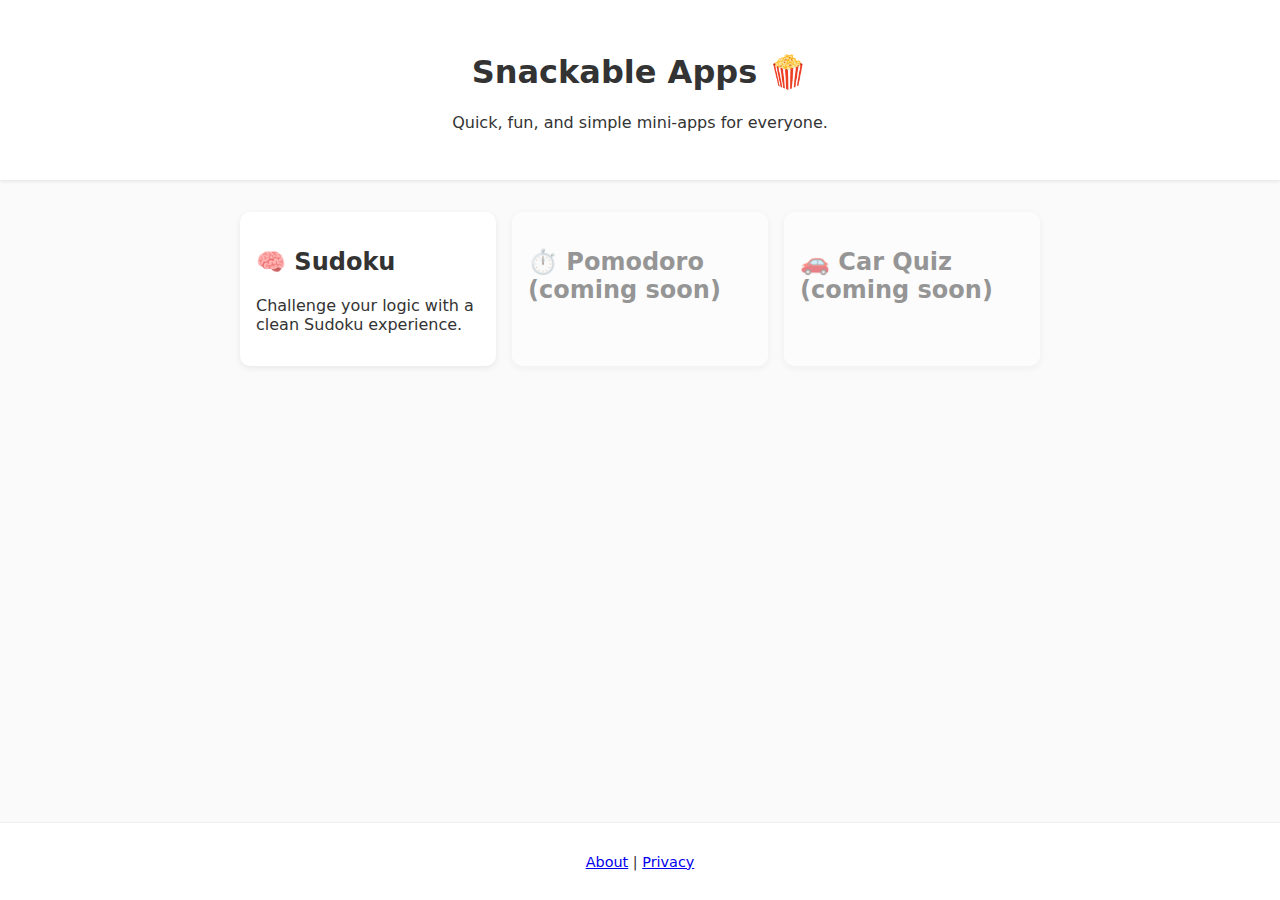
<file: index.html>
<!DOCTYPE html>
<html lang="en">
<head>
  <meta charset="UTF-8" />
  <meta name="viewport" content="width=device-width, initial-scale=1.0" />
  <title>Snackable Apps 🍿</title>
  <link rel="icon" type="image/svg+xml" href="data:image/svg+xml,<svg xmlns=%22http://www.w3.org/2000/svg%22 viewBox=%220 0 100 100%22><text y=%22.9em%22 font-size=%2290%22>🍿</text></svg>">
  <link rel="stylesheet" href="css/style.css" />

  <!-- GA4 -->
  <script async src="https://www.googletagmanager.com/gtag/js?id=G-MKPC7JY0E7"></script>
  <script>
    window.dataLayer = window.dataLayer || [];
    function gtag(){dataLayer.push(arguments);}
    gtag('js', new Date());
    gtag('config', 'G-MKPC7JY0E7');
  </script>

  <!-- AdSense -->
  <script async src="https://pagead2.googlesyndication.com/pagead/js/adsbygoogle.js?client=ca-pub-4490023750698733"
     crossorigin="anonymous"></script>
</head>
<body>
  <header>
    <h1>Snackable Apps 🍿</h1>
    <p>Quick, fun, and simple mini-apps for everyone.</p>
  </header>

  <main>
    <div class="app-grid">
      <a href="sudoku.html" class="app-card">
        <h2>🧠 Sudoku</h2>
        <p>Challenge your logic with a clean Sudoku experience.</p>
      </a>
      <a href="#" class="app-card disabled">
        <h2>⏱️ Pomodoro (coming soon)</h2>
      </a>
      <a href="#" class="app-card disabled">
        <h2>🚗 Car Quiz (coming soon)</h2>
      </a>
    </div>

    <!-- Bottom banner ad -->
    <div id="ad-banner">
      <ins class="adsbygoogle"
           style="display:block; height:90px;"
           data-ad-client="ca-pub-4490023750698733"
           data-ad-slot="9922848476"
           data-ad-format="auto"
           data-full-width-responsive="true"></ins>
    </div>
  </main>

  <footer>
    <p>
      <a href="about.html">About</a> |
      <a href="privacy.html">Privacy</a>
    </p>
  </footer>

  <script>
    (adsbygoogle = window.adsbygoogle || []).push({});
    if(typeof gtag === 'function') gtag('event','ad_impression',{location:'menu_bottom'});
  </script>
</body>
</html>
</file>
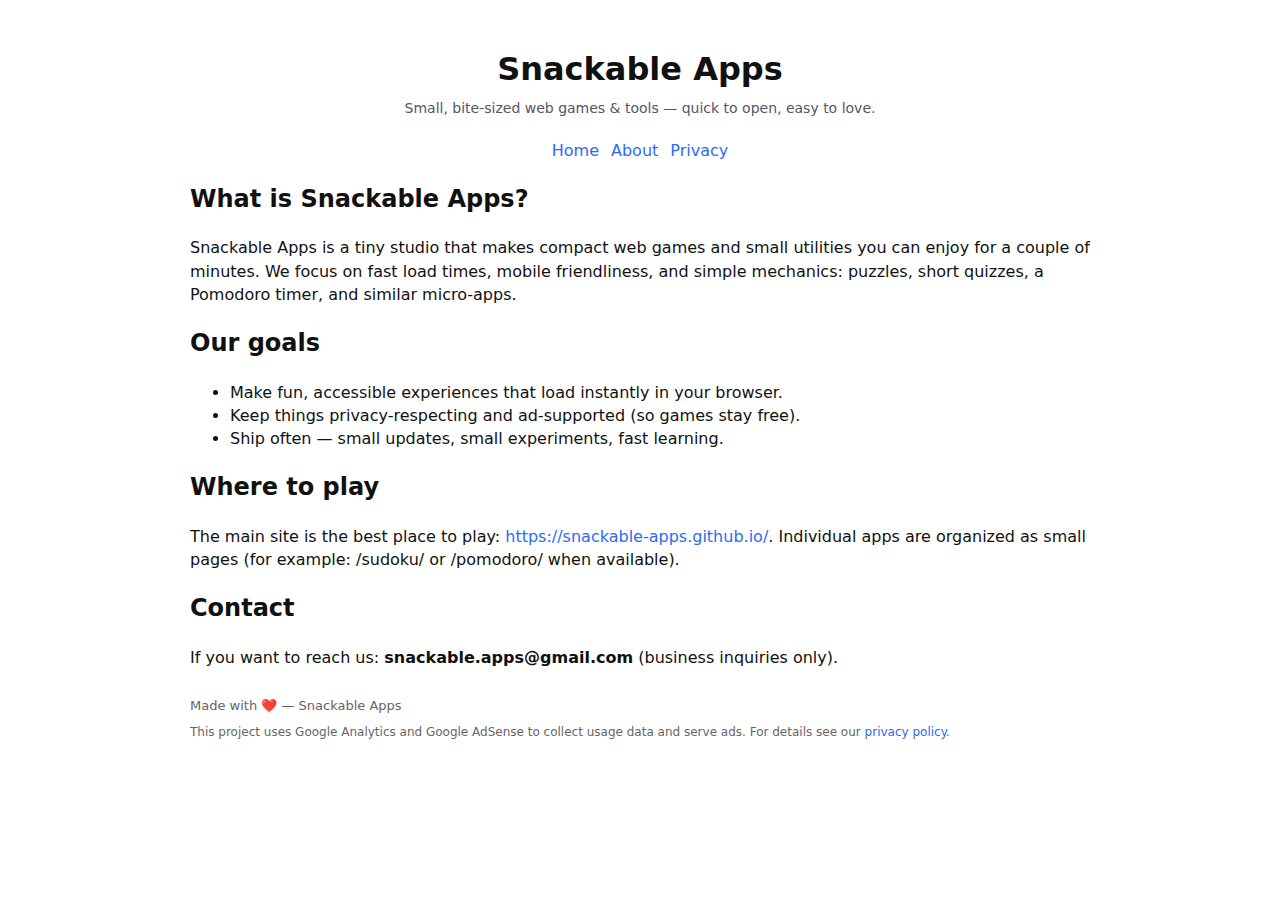
<file: about.html>
<!doctype html>
<html lang="en">
<head>
  <meta charset="utf-8" />
  <meta name="viewport" content="width=device-width,initial-scale=1" />
  <title>About — Snackable Apps</title>
  <link rel="icon" type="image/svg+xml" href="data:image/svg+xml,<svg xmlns=%22http://www.w3.org/2000/svg%22 viewBox=%220 0 100 100%22><text y=%22.9em%22 font-size=%2290%22>🍿</text></svg>">
  <style>
    body{font-family:system-ui,Segoe UI,Roboto,Arial,sans-serif;max-width:900px;margin:28px auto;padding:18px;color:#111;line-height:1.45}
    header{display:flex;flex-direction:column;align-items:center;gap:6px}
    h1{margin:0}
    a{color:#2b6bf6;text-decoration:none}
    a:hover{text-decoration:underline}
    .meta{color:#556;font-size:14px}
    nav{margin-top:14px;display:flex;gap:12px;flex-wrap:wrap}
    section{margin-top:18px}
    footer{margin-top:28px;color:#666;font-size:13px}
  </style>
</head>
<body>
  <header>
    <h1>Snackable Apps</h1>
    <div class="meta">Small, bite-sized web games & tools — quick to open, easy to love.</div>
    <nav>
      <a href="/">Home</a>
      <a href="/about.html">About</a>
      <a href="/privacy.html">Privacy</a>
    </nav>
  </header>

  <section>
    <h2>What is Snackable Apps?</h2>
    <p>Snackable Apps is a tiny studio that makes compact web games and small utilities you can enjoy for a couple of minutes. We focus on fast load times, mobile friendliness, and simple mechanics: puzzles, short quizzes, a Pomodoro timer, and similar micro-apps.</p>
  </section>

  <section>
    <h2>Our goals</h2>
    <ul>
      <li>Make fun, accessible experiences that load instantly in your browser.</li>
      <li>Keep things privacy-respecting and ad-supported (so games stay free).</li>
      <li>Ship often — small updates, small experiments, fast learning.</li>
    </ul>
  </section>

  <section>
    <h2>Where to play</h2>
    <p>The main site is the best place to play: <a href="/">https://snackable-apps.github.io/</a>. Individual apps are organized as small pages (for example: /sudoku/ or /pomodoro/ when available).</p>
  </section>

  <section>
    <h2>Contact</h2>
    <p>If you want to reach us: <strong>snackable.apps@gmail.com</strong> (business inquiries only).</p>
  </section>

  <footer>
    <div>Made with ❤️ — Snackable Apps</div>
    <div style="margin-top:8px;font-size:12px;color:#666">This project uses Google Analytics and Google AdSense to collect usage data and serve ads. For details see our <a href="/privacy.html">privacy policy</a>.</div>
  </footer>
</body>
</html>
</file>
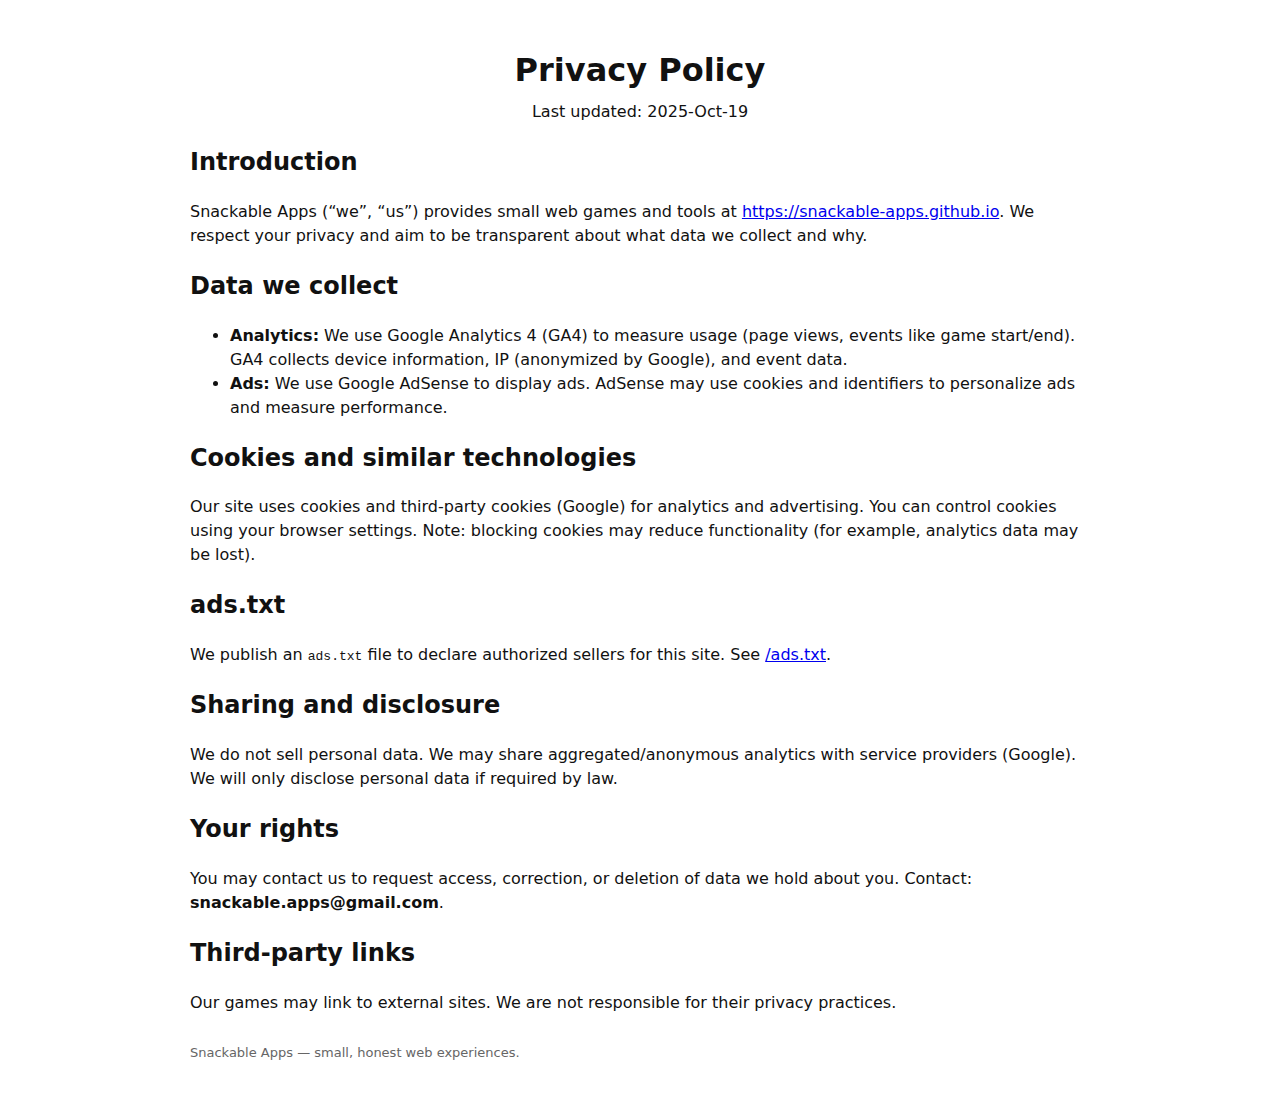
<file: privacy.html>
<!doctype html>
<html lang="en">
<head>
  <meta charset="utf-8" />
  <meta name="viewport" content="width=device-width,initial-scale=1" />
  <title>Privacy Policy — Snackable Apps</title>
  <link rel="icon" type="image/svg+xml" href="data:image/svg+xml,<svg xmlns=%22http://www.w3.org/2000/svg%22 viewBox=%220 0 100 100%22><text y=%22.9em%22 font-size=%2290%22>🍿</text></svg>">
  <style>
    body{font-family:system-ui,Segoe UI,Roboto,Arial,sans-serif;max-width:900px;margin:28px auto;padding:18px;color:#111;line-height:1.5}
    header{display:flex;flex-direction:column;align-items:center;gap:6px}
    h1{margin:0}
    p.small{font-size:13px;color:#555}
    section{margin-top:18px}
    footer{margin-top:28px;color:#666;font-size:13px}
  </style>
</head>
<body>
  <header>
    <h1>Privacy Policy</h1>
    <div class="small">Last updated: 2025-Oct-19<!-- insert date --> </div>
  </header>

  <section>
    <h2>Introduction</h2>
    <p>Snackable Apps (“we”, “us”) provides small web games and tools at <a href="/">https://snackable-apps.github.io</a>. We respect your privacy and aim to be transparent about what data we collect and why.</p>
  </section>

  <section>
    <h2>Data we collect</h2>
    <ul>
      <li><strong>Analytics:</strong> We use Google Analytics 4 (GA4) to measure usage (page views, events like game start/end). GA4 collects device information, IP (anonymized by Google), and event data.</li>
      <li><strong>Ads:</strong> We use Google AdSense to display ads. AdSense may use cookies and identifiers to personalize ads and measure performance.</li>
    </ul>
  </section>

  <section>
    <h2>Cookies and similar technologies</h2>
    <p>Our site uses cookies and third-party cookies (Google) for analytics and advertising. You can control cookies using your browser settings. Note: blocking cookies may reduce functionality (for example, analytics data may be lost).</p>
  </section>

  <section>
    <h2>ads.txt</h2>
    <p>We publish an <code>ads.txt</code> file to declare authorized sellers for this site. See <a href="/ads.txt">/ads.txt</a>.</p>
  </section>

  <section>
    <h2>Sharing and disclosure</h2>
    <p>We do not sell personal data. We may share aggregated/anonymous analytics with service providers (Google). We will only disclose personal data if required by law.</p>
  </section>

  <section>
    <h2>Your rights</h2>
    <p>You may contact us to request access, correction, or deletion of data we hold about you. Contact: <strong>snackable.apps@gmail.com</strong>.</p>
  </section>

  <section>
    <h2>Third-party links</h2>
    <p>Our games may link to external sites. We are not responsible for their privacy practices.</p>
  </section>

  <footer>
    <div>Snackable Apps — small, honest web experiences.</div>
  </footer>
</body>
</html>
</file>
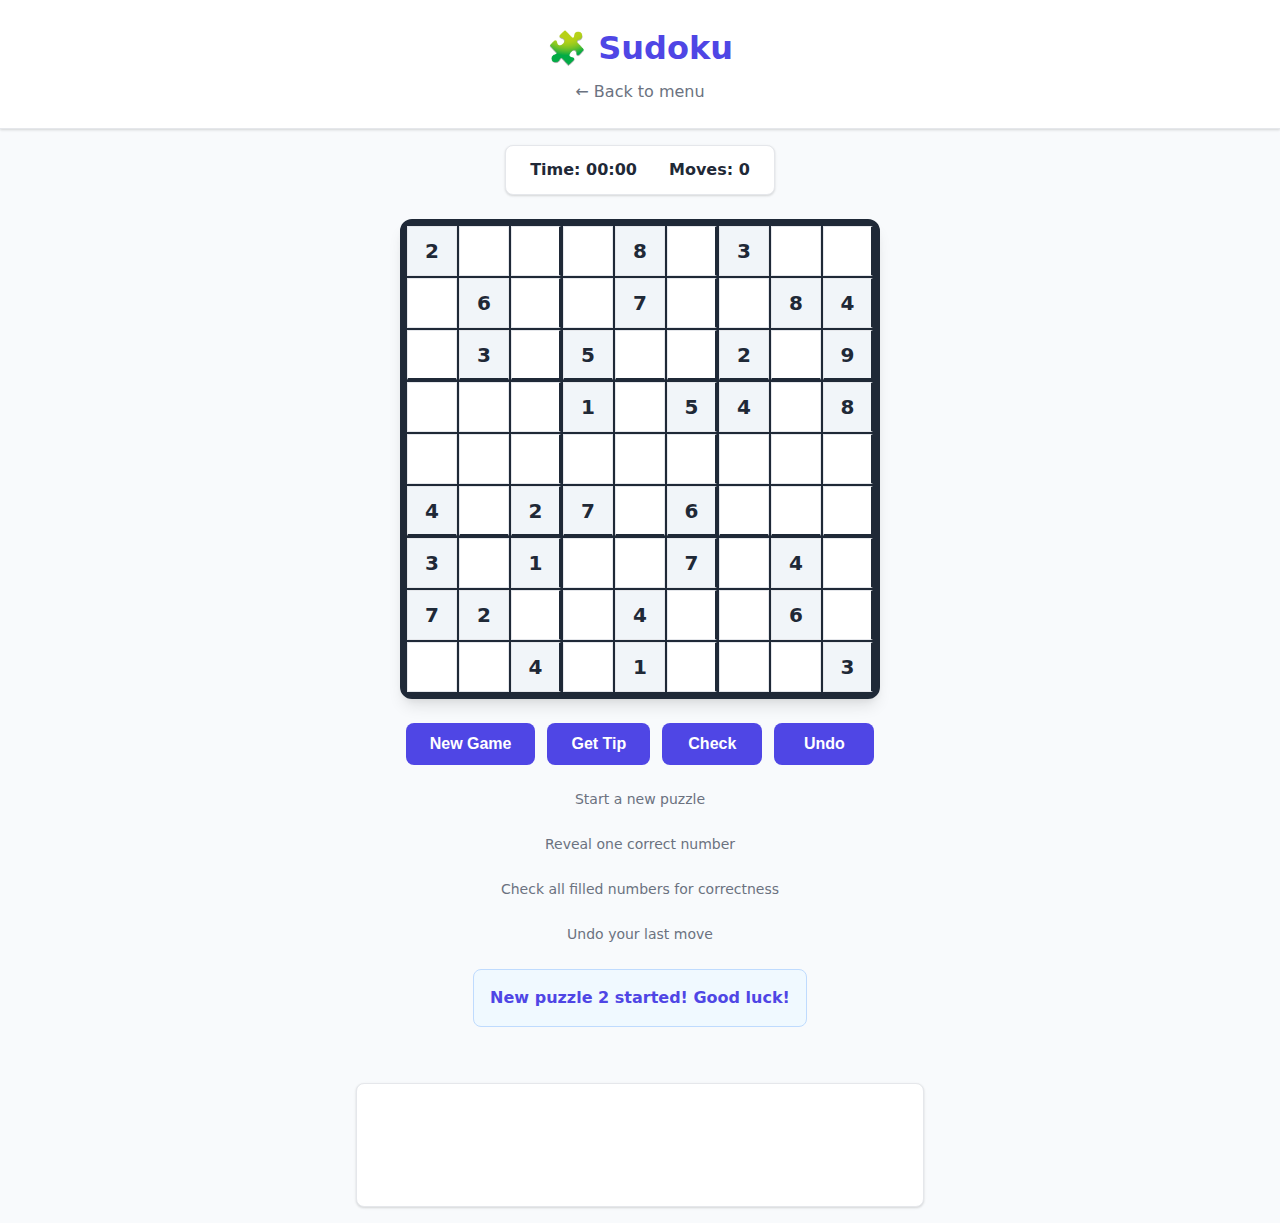
<file: sudoku.html>
<!DOCTYPE html>
<html lang="en">
<head>
  <meta charset="UTF-8" />
  <meta name="viewport" content="width=device-width, initial-scale=1.0" />
  <title>Sudoku | Snackable Apps</title>
  <link rel="icon" type="image/svg+xml" href="data:image/svg+xml,<svg xmlns=%22http://www.w3.org/2000/svg%22 viewBox=%220 0 100 100%22><text y=%22.9em%22 font-size=%2290%22>🍿</text></svg>">
  <link rel="stylesheet" href="css/sudoku.css" />

  <!-- GA4 -->
  <script async src="https://www.googletagmanager.com/gtag/js?id=G-MKPC7JY0E7"></script>
  <script>
    window.dataLayer = window.dataLayer || [];
    function gtag(){dataLayer.push(arguments);}
    gtag('js', new Date());
    gtag('config', 'G-MKPC7JY0E7');
  </script>

  <!-- AdSense -->
  <script async src="https://pagead2.googlesyndication.com/pagead/js/adsbygoogle.js?client=ca-pub-4490023750698733"
     crossorigin="anonymous"></script>
</head>
<body>
  <header>
    <h1>🧩 Sudoku</h1>
    <a href="index.html">← Back to menu</a>
  </header>

  <main>
    <!-- Game Stats -->
    <div class="game-stats" aria-live="polite">
      <span id="timer">Time: 00:00</span>
      <span id="moves">Moves: 0</span>
    </div>

    <!-- Sudoku Board -->
    <div id="sudoku-board" role="grid" aria-label="Sudoku puzzle" tabindex="0"></div>

    <!-- Game Controls -->
    <div class="button-bar" role="group" aria-label="Game controls">
      <button id="new-game" aria-describedby="new-game-help">New Game</button>
      <button id="tip" aria-describedby="tip-help">Get Tip</button>
      <button id="check" aria-describedby="check-help">Check</button>
      <button id="undo" aria-describedby="undo-help">Undo</button>
    </div>

    <!-- Help Text -->
    <div class="help-text" id="new-game-help">Start a new puzzle</div>
    <div class="help-text" id="tip-help">Reveal one correct number</div>
    <div class="help-text" id="check-help">Check all filled numbers for correctness</div>
    <div class="help-text" id="undo-help">Undo your last move</div>

    <!-- Game Status -->
    <div id="game-status" aria-live="polite" class="status-message"></div>

    <!-- Ad -->
    <div id="ad-banner">
      <ins class="adsbygoogle"
           style="display:block; height:90px;"
           data-ad-client="ca-pub-4490023750698733"
           data-ad-slot="9922848476"
           data-ad-format="auto"
           data-full-width-responsive="true"></ins>
    </div>
  </main>

  <script src="js/sudoku.js"></script>
  <script>
    (adsbygoogle = window.adsbygoogle || []).push({});
    if(typeof gtag === 'function') gtag('event','ad_impression',{location:'sudoku_bottom'});
  </script>
</body>
</html>
</file>
<file: css/style.css>
body {
  font-family: system-ui, sans-serif;
  background: #fafafa;
  margin: 0;
  color: #333;
  display: flex;
  flex-direction: column;
  min-height: 100vh;
}

header {
  text-align: center;
  padding: 2rem 1rem;
  background: #fff;
  box-shadow: 0 1px 4px rgba(0,0,0,0.1);
}

main {
  flex: 1;
  display: flex;
  flex-direction: column;
  align-items: center;
  justify-content: space-between;
  padding: 2rem 1rem;
}

.app-grid {
  display: grid;
  gap: 1rem;
  grid-template-columns: repeat(auto-fit, minmax(220px, 1fr));
  width: 100%;
  max-width: 800px;
}

.app-card {
  text-decoration: none;
  color: #333;
  background: white;
  padding: 1rem;
  border-radius: 10px;
  box-shadow: 0 2px 6px rgba(0,0,0,0.08);
  transition: transform 0.1s ease-in;
}
.app-card:hover {
  transform: translateY(-3px);
}
.app-card.disabled {
  opacity: 0.5;
  pointer-events: none;
}

#ad-banner {
  margin-top: 2rem;
  width: 100%;
  text-align: center;
}

footer {
  text-align: center;
  padding: 1rem;
  font-size: 0.9rem;
  background: #fff;
  border-top: 1px solid #eee;
}
</file>
<file: css/sudoku.css>
/* CSS Variables for theming */
:root {
  --primary-color: #4f46e5;
  --primary-hover: #4338ca;
  --success-color: #10b981;
  --warning-color: #f59e0b;
  --error-color: #ef4444;
  --bg-color: #f8fafc;
  --card-bg: #ffffff;
  --text-color: #1f2937;
  --text-muted: #6b7280;
  --border-color: #e5e7eb;
  --border-focus: #4f46e5;
  --shadow: 0 1px 3px 0 rgba(0, 0, 0, 0.1), 0 1px 2px 0 rgba(0, 0, 0, 0.06);
  --shadow-lg: 0 10px 15px -3px rgba(0, 0, 0, 0.1), 0 4px 6px -2px rgba(0, 0, 0, 0.05);
  --cell-size: 50px;
  --cell-size-mobile: 40px;
}

* {
  box-sizing: border-box;
}

body {
  font-family: system-ui, -apple-system, BlinkMacSystemFont, 'Segoe UI', Roboto, sans-serif;
  background: var(--bg-color);
  color: var(--text-color);
  display: flex;
  flex-direction: column;
  align-items: center;
  margin: 0;
  min-height: 100vh;
  line-height: 1.5;
}

header {
  text-align: center;
  padding: 1.5rem 1rem;
  background: var(--card-bg);
  width: 100%;
  box-shadow: var(--shadow);
  border-bottom: 1px solid var(--border-color);
}

header h1 {
  margin: 0 0 0.5rem 0;
  font-size: 2rem;
  font-weight: 700;
  color: var(--primary-color);
}

header a {
  color: var(--text-muted);
  text-decoration: none;
  font-weight: 500;
  transition: color 0.2s ease;
}

header a:hover {
  color: var(--primary-color);
}

main {
  flex: 1;
  width: 100%;
  max-width: 600px;
  padding: 1rem;
  display: flex;
  flex-direction: column;
  align-items: center;
  gap: 1.5rem;
}


.help-text {
  font-size: 0.875rem;
  color: var(--text-muted);
  text-align: center;
}

/* Game Stats */
.game-stats {
  display: flex;
  gap: 2rem;
  justify-content: center;
  font-weight: 600;
  color: var(--text-color);
  background: var(--card-bg);
  padding: 0.75rem 1.5rem;
  border-radius: 8px;
  box-shadow: var(--shadow);
  border: 1px solid var(--border-color);
}

/* Sudoku Board */
#sudoku-board {
  display: grid;
  grid-template-rows: repeat(9, 1fr);
  grid-template-columns: repeat(9, 1fr);
  gap: 2px;
  background: var(--text-color);
  border: 3px solid var(--text-color);
  border-radius: 12px;
  padding: 4px;
  box-shadow: var(--shadow-lg);
  width: fit-content;
  margin: 0 auto;
}

#sudoku-board:focus {
  outline: 3px solid var(--border-focus);
  outline-offset: 2px;
}

.cell {
  width: var(--cell-size);
  height: var(--cell-size);
  text-align: center;
  font-size: 1.25rem;
  font-weight: 600;
  border: 1px solid var(--border-color);
  background: var(--card-bg);
  color: var(--text-color);
  cursor: pointer;
  transition: all 0.2s ease;
  display: flex;
  align-items: center;
  justify-content: center;
  position: relative;
}

.cell:hover {
  background: #f3f4f6;
}

.cell:focus {
  outline: 2px solid var(--border-focus);
  outline-offset: -2px;
  background: #f0f9ff;
}

.cell.fixed {
  background: #f1f5f9;
  color: var(--text-color);
  font-weight: 700;
  cursor: default;
}

.cell.fixed:hover {
  background: #f1f5f9;
}

.cell.hinted {
  background: #dcfce7;
  color: var(--success-color);
  animation: hintPulse 0.6s ease-in-out;
}

.cell.error {
  background: #fef2f2;
  color: var(--error-color);
  animation: errorShake 0.5s ease-in-out;
}

.cell.correct {
  background: #f0fdf4;
  color: var(--success-color);
  animation: correctPulse 0.4s ease-in-out;
}

.cell.selected {
  background: #dbeafe;
  border-color: var(--border-focus);
  box-shadow: 0 0 0 2px rgba(79, 70, 229, 0.2);
}

/* 3x3 block borders */
.cell:nth-child(3n) {
  border-right: 2px solid var(--text-color);
}

.cell:nth-child(n+19):nth-child(-n+27),
.cell:nth-child(n+46):nth-child(-n+54) {
  border-bottom: 2px solid var(--text-color);
}

/* Button Bar */
.button-bar {
  display: flex;
  gap: 0.75rem;
  flex-wrap: wrap;
  justify-content: center;
  width: 100%;
}

button {
  padding: 0.75rem 1.5rem;
  border: none;
  background: var(--primary-color);
  color: white;
  border-radius: 8px;
  cursor: pointer;
  font-size: 1rem;
  font-weight: 600;
  transition: all 0.2s ease;
  min-width: 100px;
  position: relative;
  overflow: hidden;
}

button:hover {
  background: var(--primary-hover);
  transform: translateY(-1px);
  box-shadow: var(--shadow-lg);
}

button:active {
  transform: translateY(0);
}

button:focus {
  outline: 2px solid var(--border-focus);
  outline-offset: 2px;
}

button:disabled {
  background: var(--text-muted);
  cursor: not-allowed;
  transform: none;
  box-shadow: none;
}

/* Status Message */
.status-message {
  text-align: center;
  font-weight: 600;
  padding: 1rem;
  border-radius: 8px;
  min-height: 1.5rem;
  transition: all 0.3s ease;
}

.status-message.success {
  background: #f0fdf4;
  color: var(--success-color);
  border: 1px solid #bbf7d0;
}

.status-message.error {
  background: #fef2f2;
  color: var(--error-color);
  border: 1px solid #fecaca;
}

.status-message.info {
  background: #f0f9ff;
  color: var(--primary-color);
  border: 1px solid #bfdbfe;
}

/* Ad Banner */
#ad-banner {
  margin-top: 2rem;
  width: 100%;
  text-align: center;
  background: var(--card-bg);
  padding: 1rem;
  border-radius: 8px;
  box-shadow: var(--shadow);
  border: 1px solid var(--border-color);
}

/* Animations */
@keyframes hintPulse {
  0%, 100% { transform: scale(1); }
  50% { transform: scale(1.1); }
}

@keyframes errorShake {
  0%, 100% { transform: translateX(0); }
  25% { transform: translateX(-5px); }
  75% { transform: translateX(5px); }
}

@keyframes correctPulse {
  0%, 100% { 
    transform: scale(1); 
    background: #f0fdf4;
  }
  50% { 
    transform: scale(1.1); 
    background: #dcfce7;
  }
}

@keyframes confetti {
  0% {
    transform: translateY(0) rotate(0deg);
    opacity: 1;
  }
  100% {
    transform: translateY(-100vh) rotate(720deg);
    opacity: 0;
  }
}

/* Party Animation */
.party-container {
  position: fixed;
  top: 0;
  left: 0;
  width: 100%;
  height: 100%;
  pointer-events: none;
  z-index: 1000;
  overflow: hidden;
}

.confetti {
  position: absolute;
  width: 10px;
  height: 10px;
  background: var(--primary-color);
  animation: confetti 3s linear forwards;
}

.confetti:nth-child(odd) {
  background: var(--success-color);
}

.confetti:nth-child(3n) {
  background: var(--warning-color);
}

.confetti:nth-child(4n) {
  background: var(--error-color);
}

/* Mobile Responsiveness */
@media (max-width: 768px) {
  :root {
    --cell-size: var(--cell-size-mobile);
  }
  
  main {
    padding: 0.75rem;
    gap: 1rem;
  }
  
  header {
    padding: 1rem 0.75rem;
  }
  
  header h1 {
    font-size: 1.75rem;
  }
  
  .difficulty-selector {
    padding: 0.75rem;
  }
  
  .difficulty-selector select {
    min-width: 180px;
    font-size: 0.9rem;
  }
  
  .game-stats {
    gap: 1rem;
    padding: 0.5rem 1rem;
    font-size: 0.9rem;
  }
  
  .button-bar {
    gap: 0.5rem;
  }
  
  button {
    padding: 0.625rem 1.25rem;
    font-size: 0.9rem;
    min-width: 80px;
  }
  
  .cell {
    font-size: 1.1rem;
  }
}

@media (max-width: 480px) {
  :root {
    --cell-size: 35px;
  }
  
  .button-bar {
    flex-direction: column;
    align-items: center;
  }
  
  button {
    width: 100%;
    max-width: 200px;
  }
  
  .game-stats {
    flex-direction: column;
    gap: 0.5rem;
    text-align: center;
  }
}
</file>
